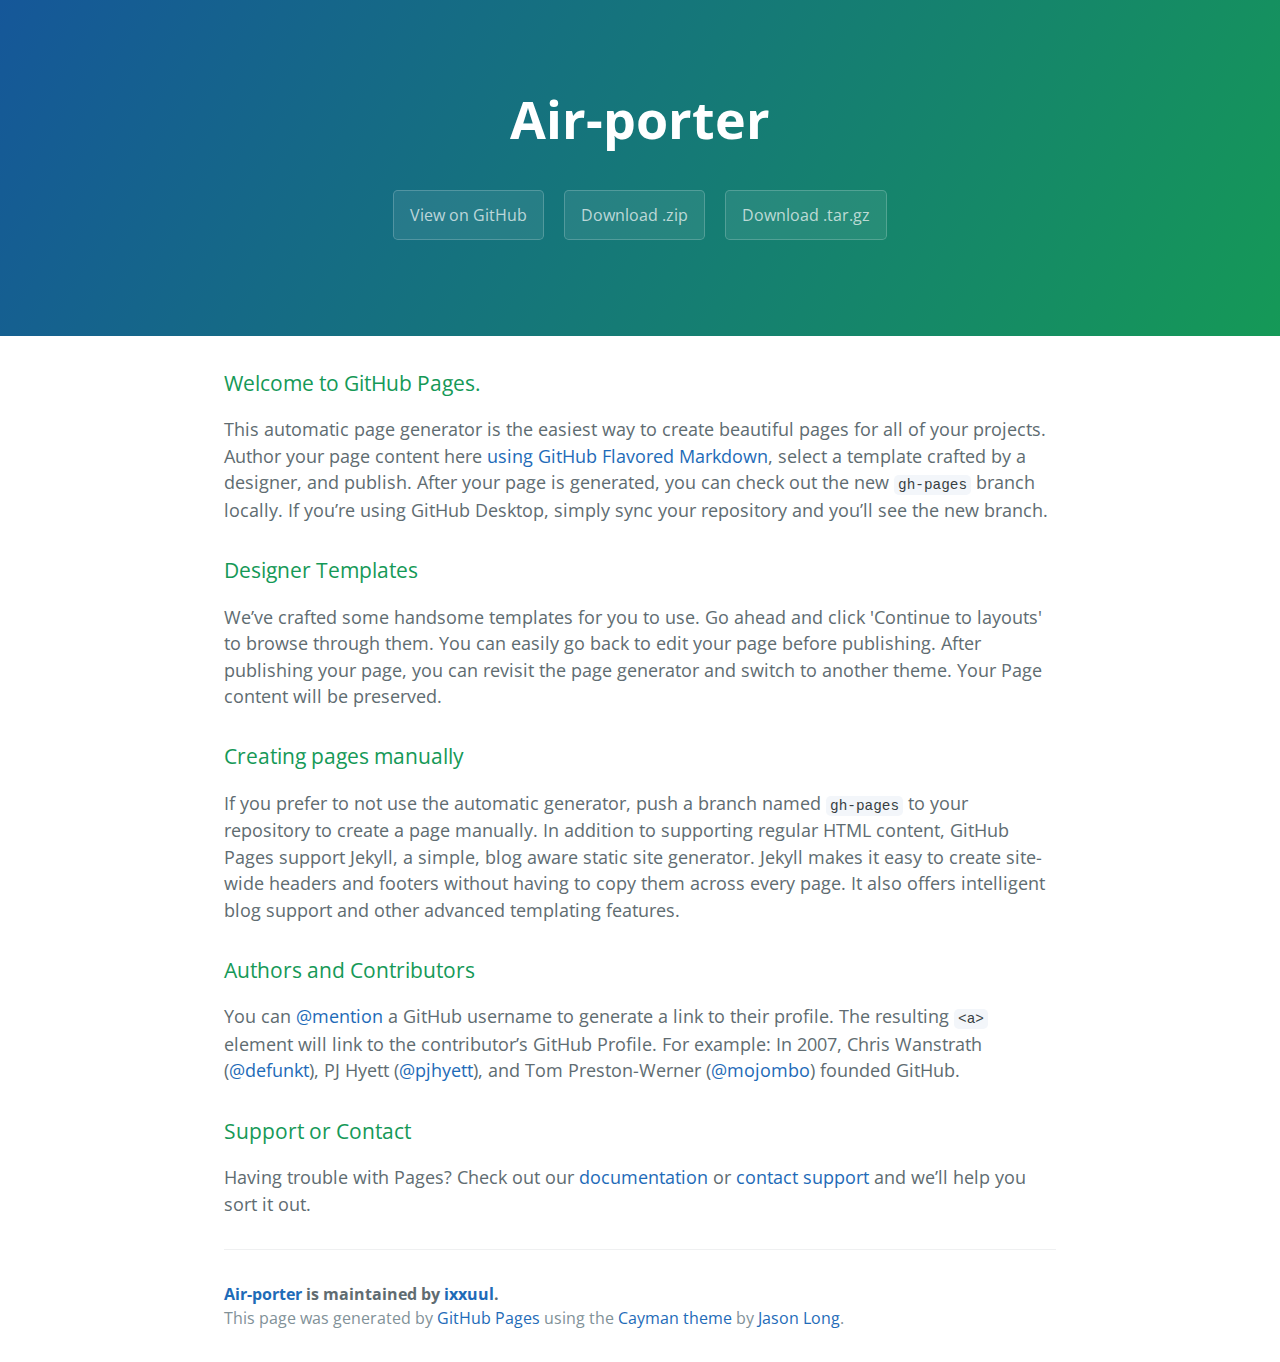
<file: index.html>
<!DOCTYPE html>
<html lang="en-us">
  <head>
    <meta charset="UTF-8">
    <title>Air-porter by ixxuul</title>
    <meta name="viewport" content="width=device-width, initial-scale=1">
    <link rel="stylesheet" type="text/css" href="stylesheets/normalize.css" media="screen">
    <link href='https://fonts.googleapis.com/css?family=Open+Sans:400,700' rel='stylesheet' type='text/css'>
    <link rel="stylesheet" type="text/css" href="stylesheets/stylesheet.css" media="screen">
    <link rel="stylesheet" type="text/css" href="stylesheets/github-light.css" media="screen">
  </head>
  <body>
    <section class="page-header">
      <h1 class="project-name">Air-porter</h1>
      <h2 class="project-tagline"></h2>
      <a href="https://github.com/ixxuul/Air-porter" class="btn">View on GitHub</a>
      <a href="https://github.com/ixxuul/Air-porter/zipball/master" class="btn">Download .zip</a>
      <a href="https://github.com/ixxuul/Air-porter/tarball/master" class="btn">Download .tar.gz</a>
    </section>

    <section class="main-content">
      <h3>
<a id="welcome-to-github-pages" class="anchor" href="#welcome-to-github-pages" aria-hidden="true"><span aria-hidden="true" class="octicon octicon-link"></span></a>Welcome to GitHub Pages.</h3>

<p>This automatic page generator is the easiest way to create beautiful pages for all of your projects. Author your page content here <a href="https://guides.github.com/features/mastering-markdown/">using GitHub Flavored Markdown</a>, select a template crafted by a designer, and publish. After your page is generated, you can check out the new <code>gh-pages</code> branch locally. If you’re using GitHub Desktop, simply sync your repository and you’ll see the new branch.</p>

<h3>
<a id="designer-templates" class="anchor" href="#designer-templates" aria-hidden="true"><span aria-hidden="true" class="octicon octicon-link"></span></a>Designer Templates</h3>

<p>We’ve crafted some handsome templates for you to use. Go ahead and click 'Continue to layouts' to browse through them. You can easily go back to edit your page before publishing. After publishing your page, you can revisit the page generator and switch to another theme. Your Page content will be preserved.</p>

<h3>
<a id="creating-pages-manually" class="anchor" href="#creating-pages-manually" aria-hidden="true"><span aria-hidden="true" class="octicon octicon-link"></span></a>Creating pages manually</h3>

<p>If you prefer to not use the automatic generator, push a branch named <code>gh-pages</code> to your repository to create a page manually. In addition to supporting regular HTML content, GitHub Pages support Jekyll, a simple, blog aware static site generator. Jekyll makes it easy to create site-wide headers and footers without having to copy them across every page. It also offers intelligent blog support and other advanced templating features.</p>

<h3>
<a id="authors-and-contributors" class="anchor" href="#authors-and-contributors" aria-hidden="true"><span aria-hidden="true" class="octicon octicon-link"></span></a>Authors and Contributors</h3>

<p>You can <a href="https://help.github.com/articles/basic-writing-and-formatting-syntax/#mentioning-users-and-teams" class="user-mention">@mention</a> a GitHub username to generate a link to their profile. The resulting <code>&lt;a&gt;</code> element will link to the contributor’s GitHub Profile. For example: In 2007, Chris Wanstrath (<a href="https://github.com/defunkt" class="user-mention">@defunkt</a>), PJ Hyett (<a href="https://github.com/pjhyett" class="user-mention">@pjhyett</a>), and Tom Preston-Werner (<a href="https://github.com/mojombo" class="user-mention">@mojombo</a>) founded GitHub.</p>

<h3>
<a id="support-or-contact" class="anchor" href="#support-or-contact" aria-hidden="true"><span aria-hidden="true" class="octicon octicon-link"></span></a>Support or Contact</h3>

<p>Having trouble with Pages? Check out our <a href="https://help.github.com/pages">documentation</a> or <a href="https://github.com/contact">contact support</a> and we’ll help you sort it out.</p>

      <footer class="site-footer">
        <span class="site-footer-owner"><a href="https://github.com/ixxuul/Air-porter">Air-porter</a> is maintained by <a href="https://github.com/ixxuul">ixxuul</a>.</span>

        <span class="site-footer-credits">This page was generated by <a href="https://pages.github.com">GitHub Pages</a> using the <a href="https://github.com/jasonlong/cayman-theme">Cayman theme</a> by <a href="https://twitter.com/jasonlong">Jason Long</a>.</span>
      </footer>

    </section>

  
  </body>
</html>
</file>
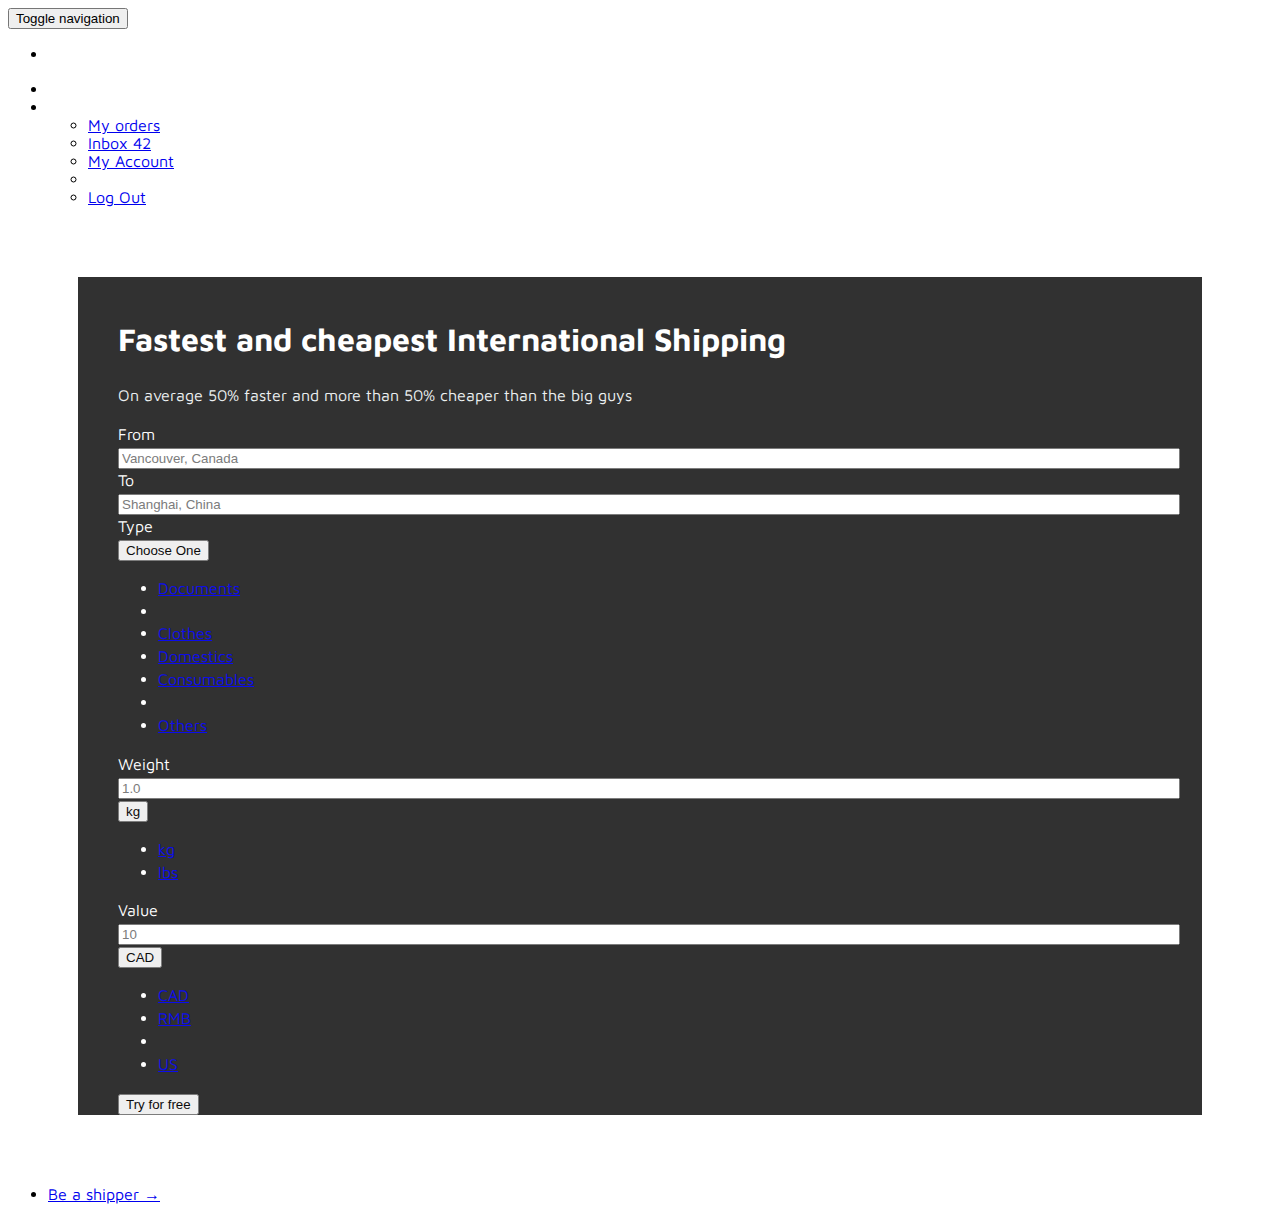
<file: Airporter.html>
<!DOCTYPE html>
<html>
<head>
	<title>Grid System</title>
<link href='https://fonts.googleapis.com/css?family=Maven+Pro' rel='stylesheet' type='text/css'>
	<link rel="stylesheet" href="https://maxcdn.bootstrapcdn.com/bootstrap/3.3.6/css/bootstrap.min.css" integrity="sha384-1q8mTJOASx8j1Au+a5WDVnPi2lkFfwwEAa8hDDdjZlpLegxhjVME1fgjWPGmkzs7" crossorigin="anonymous">
	<link rel="stylesheet" type="text/css" href="Airporter.css">
</head>
<body>

<nav class="navbar  navbar-static-top">
  <div class="container-fluid">
    <!-- Brand and toggle get grouped for better mobile display -->
    <div class="navbar-header">
      <button type="button" class="navbar-toggle collapsed" data-toggle="collapse" data-target="#bs-example-navbar-collapse-1" aria-expanded="false">
        <span class="sr-only">Toggle navigation</span>
        <span class="icon-bar"></span>
        <span class="icon-bar"></span>
        <span class="icon-bar"></span>
      </button>
      <a class="navbar-brand" href="#">Air-Porter</a>
    </div>

    <!-- Collect the nav links, forms, and other content for toggling -->
    <div class="collapse navbar-collapse" id="bs-example-navbar-collapse-1">
      <ul class="nav navbar-nav">
<!--         <li class="active"><a href="#">About <span class="sr-only">(current)</span></a></li> -->
        <li><a href="#">How it works</a></li>
        <!-- <li><a href="#">Contact</a></li> -->
      </ul>

      <ul class="nav navbar-nav navbar-right">
        <li><a href="#">Sign-up</a></li>
        <li class="dropdown">
          <a href="#" class="dropdown-toggle" data-toggle="dropdown" role="button" aria-haspopup="true" aria-expanded="false">Login <span class="caret"></span></a>
          <ul class="dropdown-menu">
            <li><a href="#">My orders</a></li>
            <li>
<a href="#">Inbox <span class="badge">42</span></a>
   
			</li>       
			<li><a href="#">My Account</a></li>
            <li role="separator" class="divider"></li>
            <li><a href="#">Log Out</a></li>
          </ul>
        </li>
      </ul>

<!--       <form class="navbar-form navbar-right" role="search">
        <div class="form-group">
          <input type="text" class="form-control" >
        </div>
        <button type="submit" class="btn btn-default">Search</button>
      </form> -->
      
    </div><!-- /.navbar-collapse -->
  </div><!-- /.container-fluid -->
</nav>


<div class='jumbotron'>
	<h1>Fastest and cheapest International Shipping</h1>
	<p>On average 50% faster and more than 50% cheaper than the big guys</p>

<div class='form-group'>
	<!-- first row -->
	<div class='row'>
	<div class='from col-sm-4 col-xs-12'>
	<label>From</label>
	<input type="text" class="form-control" placeholder="Vancouver, Canada">
	</div>
	<div class='to col-sm-4 col-xs-12'>
	<label>To</label>
	<input type="text" class="form-control" placeholder="Shanghai, China">
	</div>

	<div class='type col-sm-4 col-xs-12'>
	<label>Type</label>
	<div class='dd'>
  <button class="btn btn-default dropdown-toggle" type="button" id="dropdownMenu1" data-toggle="dropdown" aria-haspopup="true" aria-expanded="true">
    Choose One
    <span class="caret"></span>
  </button>
  <ul class="dropdown-menu" aria-labelledby="dropdownMenu3">
    <li><a href="#">Documents</a></li>
    <li role="separator" class="divider"></li>
    <li><a href="#">Clothes</a></li>
    <li><a href="#">Domestics</a></li>
    <li><a href="#">Consumables</a></li>
    <li role="separator" class="divider"></li>
    <li><a href="#">Others</a></li>
  </ul>
  </div>
  </div>

<!-- second row -->
	<div class='weight col-sm-4 col-xs-12'>
  	<label >Weight</label>
	<div class="input-group">
      <input type="text" class="form-control" aria-label="..." placeholder='1.0'>
      <div class="input-group-btn">
        <button type="button" class="btn btn-default dropdown-toggle" data-toggle="dropdown" aria-haspopup="true" aria-expanded="false">kg <span class="caret"></span></button>
        <ul class="dropdown-menu dropdown-menu-right">
          <li><a href="#">kg</a></li>
          <li><a href="#">lbs</a></li>
<!--           <li role="separator" class="divider"></li>
          <li><a href="#">unknown</a></li> -->
        </ul>
      </div><!-- /btn-group -->
    </div><!-- /input-group -->
    	</div>

	<div class='value col-sm-4 col-xs-12'>
	<label >Value</label>
	<div class="input-group">
      <input type="text" class="form-control" aria-label="..." placeholder='10'>
      <div class="input-group-btn">
        <button type="button" class="btn btn-default dropdown-toggle" data-toggle="dropdown" aria-haspopup="true" aria-expanded="false">CAD <span class="caret"></span></button>
        <ul class="dropdown-menu dropdown-menu-right">
          <li><a href="#">CAD</a></li>
          <li><a href="#">RMB</a></li>
          <li role="separator" class="divider"></li>
          <li><a href="#">US</a></li>
        </ul>
      </div><!-- /btn-group -->
    </div><!-- /input-group -->	</div>

</div>
</div>

	<button class='btn btn-success L'>Try for free</button>

</div>

<nav>
  <ul class="pager">
<!--     <li class="previous disabled"><a href="#"><span aria-hidden="true">&larr;</span> Sending</a></li> -->
    <li class="next"><a href="#">Be a shipper <span aria-hidden="true">&rarr;</span></a></li>
  </ul>
</nav>

<script src="https://code.jquery.com/jquery-2.1.4.js"></script>
<script src="https://maxcdn.bootstrapcdn.com/bootstrap/3.3.5/js/bootstrap.min.js"></script>
</body>
</html>
</file>
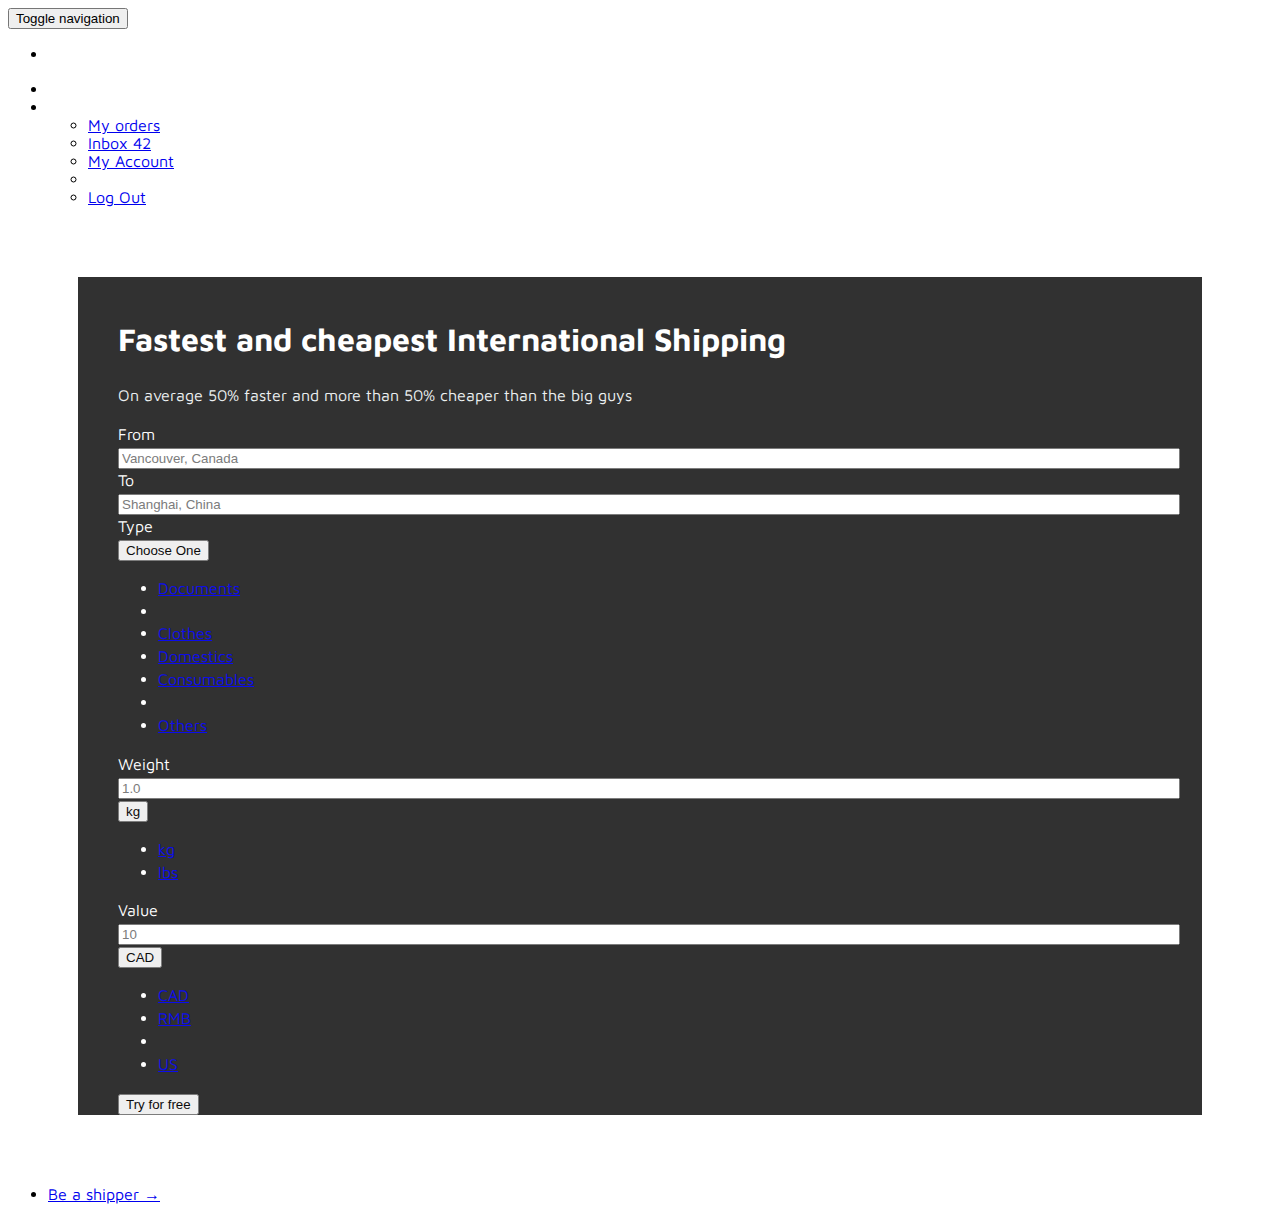
<file: Daiwoo.html>
<!DOCTYPE html>
<html>
<head>
	<title>Grid System</title>
<link href='https://fonts.googleapis.com/css?family=Maven+Pro' rel='stylesheet' type='text/css'>
	<link rel="stylesheet" href="https://maxcdn.bootstrapcdn.com/bootstrap/3.3.6/css/bootstrap.min.css" integrity="sha384-1q8mTJOASx8j1Au+a5WDVnPi2lkFfwwEAa8hDDdjZlpLegxhjVME1fgjWPGmkzs7" crossorigin="anonymous">
	<link rel="stylesheet" type="text/css" href="Daiwoo.css">
</head>
<body>

<nav class="navbar  navbar-static-top">
  <div class="container-fluid">
    <!-- Brand and toggle get grouped for better mobile display -->
    <div class="navbar-header">
      <button type="button" class="navbar-toggle collapsed" data-toggle="collapse" data-target="#bs-example-navbar-collapse-1" aria-expanded="false">
        <span class="sr-only">Toggle navigation</span>
        <span class="icon-bar"></span>
        <span class="icon-bar"></span>
        <span class="icon-bar"></span>
      </button>
      <a class="navbar-brand" href="#">Daiwoo</a>
    </div>

    <!-- Collect the nav links, forms, and other content for toggling -->
    <div class="collapse navbar-collapse" id="bs-example-navbar-collapse-1">
      <ul class="nav navbar-nav">
<!--         <li class="active"><a href="#">About <span class="sr-only">(current)</span></a></li> -->
        <li><a href="#">How it works</a></li>
        <!-- <li><a href="#">Contact</a></li> -->
      </ul>

      <ul class="nav navbar-nav navbar-right">
        <li><a href="#">Sign-up</a></li>
        <li class="dropdown">
          <a href="#" class="dropdown-toggle" data-toggle="dropdown" role="button" aria-haspopup="true" aria-expanded="false">Login <span class="caret"></span></a>
          <ul class="dropdown-menu">
            <li><a href="#">My orders</a></li>
            <li>
<a href="#">Inbox <span class="badge">42</span></a>
   
			</li>       
			<li><a href="#">My Account</a></li>
            <li role="separator" class="divider"></li>
            <li><a href="#">Log Out</a></li>
          </ul>
        </li>
      </ul>

<!--       <form class="navbar-form navbar-right" role="search">
        <div class="form-group">
          <input type="text" class="form-control" >
        </div>
        <button type="submit" class="btn btn-default">Search</button>
      </form> -->
      
    </div><!-- /.navbar-collapse -->
  </div><!-- /.container-fluid -->
</nav>


<div class='jumbotron'>
	<h1>Fastest and cheapest International Shipping</h1>
	<p>On average 50% faster and more than 50% cheaper than the big guys</p>

<div class='form-group'>
	<!-- first row -->
	<div class='row'>
	<div class='from col-sm-4 col-xs-12'>
	<label>From</label>
	<input type="text" class="form-control" placeholder="Vancouver, Canada">
	</div>
	<div class='to col-sm-4 col-xs-12'>
	<label>To</label>
	<input type="text" class="form-control" placeholder="Shanghai, China">
	</div>

	<div class='type col-sm-4 col-xs-12'>
	<label>Type</label>
	<div class='dd'>
  <button class="btn btn-default dropdown-toggle" type="button" id="dropdownMenu1" data-toggle="dropdown" aria-haspopup="true" aria-expanded="true">
    Choose One
    <span class="caret"></span>
  </button>
  <ul class="dropdown-menu" aria-labelledby="dropdownMenu3">
    <li><a href="#">Documents</a></li>
    <li role="separator" class="divider"></li>
    <li><a href="#">Clothes</a></li>
    <li><a href="#">Domestics</a></li>
    <li><a href="#">Consumables</a></li>
    <li role="separator" class="divider"></li>
    <li><a href="#">Others</a></li>
  </ul>
  </div>
  </div>

<!-- second row -->
	<div class='weight col-sm-4 col-xs-12'>
  	<label >Weight</label>
	<div class="input-group">
      <input type="text" class="form-control" aria-label="..." placeholder='1.0'>
      <div class="input-group-btn">
        <button type="button" class="btn btn-default dropdown-toggle" data-toggle="dropdown" aria-haspopup="true" aria-expanded="false">kg <span class="caret"></span></button>
        <ul class="dropdown-menu dropdown-menu-right">
          <li><a href="#">kg</a></li>
          <li><a href="#">lbs</a></li>
<!--           <li role="separator" class="divider"></li>
          <li><a href="#">unknown</a></li> -->
        </ul>
      </div><!-- /btn-group -->
    </div><!-- /input-group -->
    	</div>

	<div class='value col-sm-4 col-xs-12'>
	<label >Value</label>
	<div class="input-group">
      <input type="text" class="form-control" aria-label="..." placeholder='10'>
      <div class="input-group-btn">
        <button type="button" class="btn btn-default dropdown-toggle" data-toggle="dropdown" aria-haspopup="true" aria-expanded="false">CAD <span class="caret"></span></button>
        <ul class="dropdown-menu dropdown-menu-right">
          <li><a href="#">CAD</a></li>
          <li><a href="#">RMB</a></li>
          <li role="separator" class="divider"></li>
          <li><a href="#">US</a></li>
        </ul>
      </div><!-- /btn-group -->
    </div><!-- /input-group -->	</div>

</div>
</div>

	<button class='btn btn-success L'>Try for free</button>

</div>

<nav>
  <ul class="pager">
<!--     <li class="previous disabled"><a href="#"><span aria-hidden="true">&larr;</span> Sending</a></li> -->
    <li class="next"><a href="#">Be a shipper <span aria-hidden="true">&rarr;</span></a></li>
  </ul>
</nav>

<script src="https://code.jquery.com/jquery-2.1.4.js"></script>
<script src="https://maxcdn.bootstrapcdn.com/bootstrap/3.3.5/js/bootstrap.min.js"></script>
</body>
</html>
</file>
<file: stylesheets/stylesheet.css>
* {
  box-sizing: border-box; }

body {
  padding: 0;
  margin: 0;
  font-family: "Open Sans", "Helvetica Neue", Helvetica, Arial, sans-serif;
  font-size: 16px;
  line-height: 1.5;
  color: #606c71; }

a {
  color: #1e6bb8;
  text-decoration: none; }
  a:hover {
    text-decoration: underline; }

.btn {
  display: inline-block;
  margin-bottom: 1rem;
  color: rgba(255, 255, 255, 0.7);
  background-color: rgba(255, 255, 255, 0.08);
  border-color: rgba(255, 255, 255, 0.2);
  border-style: solid;
  border-width: 1px;
  border-radius: 0.3rem;
  transition: color 0.2s, background-color 0.2s, border-color 0.2s; }
  .btn + .btn {
    margin-left: 1rem; }

.btn:hover {
  color: rgba(255, 255, 255, 0.8);
  text-decoration: none;
  background-color: rgba(255, 255, 255, 0.2);
  border-color: rgba(255, 255, 255, 0.3); }

@media screen and (min-width: 64em) {
  .btn {
    padding: 0.75rem 1rem; } }

@media screen and (min-width: 42em) and (max-width: 64em) {
  .btn {
    padding: 0.6rem 0.9rem;
    font-size: 0.9rem; } }

@media screen and (max-width: 42em) {
  .btn {
    display: block;
    width: 100%;
    padding: 0.75rem;
    font-size: 0.9rem; }
    .btn + .btn {
      margin-top: 1rem;
      margin-left: 0; } }

.page-header {
  color: #fff;
  text-align: center;
  background-color: #159957;
  background-image: linear-gradient(120deg, #155799, #159957); }

@media screen and (min-width: 64em) {
  .page-header {
    padding: 5rem 6rem; } }

@media screen and (min-width: 42em) and (max-width: 64em) {
  .page-header {
    padding: 3rem 4rem; } }

@media screen and (max-width: 42em) {
  .page-header {
    padding: 2rem 1rem; } }

.project-name {
  margin-top: 0;
  margin-bottom: 0.1rem; }

@media screen and (min-width: 64em) {
  .project-name {
    font-size: 3.25rem; } }

@media screen and (min-width: 42em) and (max-width: 64em) {
  .project-name {
    font-size: 2.25rem; } }

@media screen and (max-width: 42em) {
  .project-name {
    font-size: 1.75rem; } }

.project-tagline {
  margin-bottom: 2rem;
  font-weight: normal;
  opacity: 0.7; }

@media screen and (min-width: 64em) {
  .project-tagline {
    font-size: 1.25rem; } }

@media screen and (min-width: 42em) and (max-width: 64em) {
  .project-tagline {
    font-size: 1.15rem; } }

@media screen and (max-width: 42em) {
  .project-tagline {
    font-size: 1rem; } }

.main-content :first-child {
  margin-top: 0; }
.main-content img {
  max-width: 100%; }
.main-content h1, .main-content h2, .main-content h3, .main-content h4, .main-content h5, .main-content h6 {
  margin-top: 2rem;
  margin-bottom: 1rem;
  font-weight: normal;
  color: #159957; }
.main-content p {
  margin-bottom: 1em; }
.main-content code {
  padding: 2px 4px;
  font-family: Consolas, "Liberation Mono", Menlo, Courier, monospace;
  font-size: 0.9rem;
  color: #383e41;
  background-color: #f3f6fa;
  border-radius: 0.3rem; }
.main-content pre {
  padding: 0.8rem;
  margin-top: 0;
  margin-bottom: 1rem;
  font: 1rem Consolas, "Liberation Mono", Menlo, Courier, monospace;
  color: #567482;
  word-wrap: normal;
  background-color: #f3f6fa;
  border: solid 1px #dce6f0;
  border-radius: 0.3rem; }
  .main-content pre > code {
    padding: 0;
    margin: 0;
    font-size: 0.9rem;
    color: #567482;
    word-break: normal;
    white-space: pre;
    background: transparent;
    border: 0; }
.main-content .highlight {
  margin-bottom: 1rem; }
  .main-content .highlight pre {
    margin-bottom: 0;
    word-break: normal; }
.main-content .highlight pre, .main-content pre {
  padding: 0.8rem;
  overflow: auto;
  font-size: 0.9rem;
  line-height: 1.45;
  border-radius: 0.3rem; }
.main-content pre code, .main-content pre tt {
  display: inline;
  max-width: initial;
  padding: 0;
  margin: 0;
  overflow: initial;
  line-height: inherit;
  word-wrap: normal;
  background-color: transparent;
  border: 0; }
  .main-content pre code:before, .main-content pre code:after, .main-content pre tt:before, .main-content pre tt:after {
    content: normal; }
.main-content ul, .main-content ol {
  margin-top: 0; }
.main-content blockquote {
  padding: 0 1rem;
  margin-left: 0;
  color: #819198;
  border-left: 0.3rem solid #dce6f0; }
  .main-content blockquote > :first-child {
    margin-top: 0; }
  .main-content blockquote > :last-child {
    margin-bottom: 0; }
.main-content table {
  display: block;
  width: 100%;
  overflow: auto;
  word-break: normal;
  word-break: keep-all; }
  .main-content table th {
    font-weight: bold; }
  .main-content table th, .main-content table td {
    padding: 0.5rem 1rem;
    border: 1px solid #e9ebec; }
.main-content dl {
  padding: 0; }
  .main-content dl dt {
    padding: 0;
    margin-top: 1rem;
    font-size: 1rem;
    font-weight: bold; }
  .main-content dl dd {
    padding: 0;
    margin-bottom: 1rem; }
.main-content hr {
  height: 2px;
  padding: 0;
  margin: 1rem 0;
  background-color: #eff0f1;
  border: 0; }

@media screen and (min-width: 64em) {
  .main-content {
    max-width: 64rem;
    padding: 2rem 6rem;
    margin: 0 auto;
    font-size: 1.1rem; } }

@media screen and (min-width: 42em) and (max-width: 64em) {
  .main-content {
    padding: 2rem 4rem;
    font-size: 1.1rem; } }

@media screen and (max-width: 42em) {
  .main-content {
    padding: 2rem 1rem;
    font-size: 1rem; } }

.site-footer {
  padding-top: 2rem;
  margin-top: 2rem;
  border-top: solid 1px #eff0f1; }

.site-footer-owner {
  display: block;
  font-weight: bold; }

.site-footer-credits {
  color: #819198; }

@media screen and (min-width: 64em) {
  .site-footer {
    font-size: 1rem; } }

@media screen and (min-width: 42em) and (max-width: 64em) {
  .site-footer {
    font-size: 1rem; } }

@media screen and (max-width: 42em) {
  .site-footer {
    font-size: 0.9rem; } }
</file>
<file: stylesheets/github-light.css>
/*
The MIT License (MIT)

Copyright (c) 2015 GitHub, Inc.

Permission is hereby granted, free of charge, to any person obtaining a copy
of this software and associated documentation files (the "Software"), to deal
in the Software without restriction, including without limitation the rights
to use, copy, modify, merge, publish, distribute, sublicense, and/or sell
copies of the Software, and to permit persons to whom the Software is
furnished to do so, subject to the following conditions:

The above copyright notice and this permission notice shall be included in all
copies or substantial portions of the Software.

THE SOFTWARE IS PROVIDED "AS IS", WITHOUT WARRANTY OF ANY KIND, EXPRESS OR
IMPLIED, INCLUDING BUT NOT LIMITED TO THE WARRANTIES OF MERCHANTABILITY,
FITNESS FOR A PARTICULAR PURPOSE AND NONINFRINGEMENT. IN NO EVENT SHALL THE
AUTHORS OR COPYRIGHT HOLDERS BE LIABLE FOR ANY CLAIM, DAMAGES OR OTHER
LIABILITY, WHETHER IN AN ACTION OF CONTRACT, TORT OR OTHERWISE, ARISING FROM,
OUT OF OR IN CONNECTION WITH THE SOFTWARE OR THE USE OR OTHER DEALINGS IN THE
SOFTWARE.

*/

.pl-c /* comment */ {
  color: #969896;
}

.pl-c1      /* constant, markup.raw, meta.diff.header, meta.module-reference, meta.property-name, support, support.constant, support.variable, variable.other.constant */,
.pl-s .pl-v /* string variable */ {
  color: #0086b3;
}

.pl-e  /* entity */,
.pl-en /* entity.name */ {
  color: #795da3;
}

.pl-s .pl-s1 /* string source */,
.pl-smi      /* storage.modifier.import, storage.modifier.package, storage.type.java, variable.other, variable.parameter.function */ {
  color: #333;
}

.pl-ent /* entity.name.tag */ {
  color: #63a35c;
}

.pl-k /* keyword, storage, storage.type */ {
  color: #a71d5d;
}

.pl-pds              /* punctuation.definition.string, string.regexp.character-class */,
.pl-s                /* string */,
.pl-s .pl-pse .pl-s1 /* string punctuation.section.embedded source */,
.pl-sr               /* string.regexp */,
.pl-sr .pl-cce       /* string.regexp constant.character.escape */,
.pl-sr .pl-sra       /* string.regexp string.regexp.arbitrary-repitition */,
.pl-sr .pl-sre       /* string.regexp source.ruby.embedded */ {
  color: #183691;
}

.pl-v /* variable */ {
  color: #ed6a43;
}

.pl-id /* invalid.deprecated */ {
  color: #b52a1d;
}

.pl-ii /* invalid.illegal */ {
  background-color: #b52a1d;
  color: #f8f8f8;
}

.pl-sr .pl-cce /* string.regexp constant.character.escape */ {
  color: #63a35c;
  font-weight: bold;
}

.pl-ml /* markup.list */ {
  color: #693a17;
}

.pl-mh        /* markup.heading */,
.pl-mh .pl-en /* markup.heading entity.name */,
.pl-ms        /* meta.separator */ {
  color: #1d3e81;
  font-weight: bold;
}

.pl-mq /* markup.quote */ {
  color: #008080;
}

.pl-mi /* markup.italic */ {
  color: #333;
  font-style: italic;
}

.pl-mb /* markup.bold */ {
  color: #333;
  font-weight: bold;
}

.pl-md /* markup.deleted, meta.diff.header.from-file */ {
  background-color: #ffecec;
  color: #bd2c00;
}

.pl-mi1 /* markup.inserted, meta.diff.header.to-file */ {
  background-color: #eaffea;
  color: #55a532;
}

.pl-mdr /* meta.diff.range */ {
  color: #795da3;
  font-weight: bold;
}

.pl-mo /* meta.output */ {
  color: #1d3e81;
}
</file>
<file: Airporter.css>
html {
    position: relative;
    min-height: 100%;
    -webkit-font-smoothing: antialiased;
}

body{
	font-family: 'Maven Pro', sans-serif;
	background-image:url(https://images.unsplash.com/photo-1422393462206-207b0fbd8d6b?ixlib=rb-0.3.5&q=80&fm=jpg&crop=entropy&s=b09f84e8e8fd58ee91faf817b9f903d7);
	background-size: cover;
	background-position: center;

}

.navbar-nav{
	border-bottom: 1px solid white;
}

.navbar-brand {
    color: #ffffff;
    font-family: 'Copperplate Gothic Light', fantasy;
    font-weight: bold;
}

.navbar-brand:hover{
    color: #ecf0f1;
}


 .navbar-nav>li>a {
    color: #ffffff;
    background:none;
    font-weight: 800;
}

 .navbar-nav>li>a:hover{
 	background: #ecf0f1;
 	color: #000000;
}

.jumbotron{
	font-family: 'Maven Pro', sans-serif;
	line-height: 1.43;
	color: #ffffff;
	padding-left: 40px;
	padding-right:30px;
	padding-top: 40px;
	background: rgba(0,0,0,0.85);
	margin: 70px;
	position:center;
	opacity: 0.95;
	//background: transparent;
}

.jumbotron p{
	 color: #ecf0f1;
	 font-size：2rem；
	 font-weight: 200;

}

.jumbotron h1{
	margin-top: 0px;
}

label{
	width:55px;
	color: #ffffff;
    // text-shadow: 0px 4px 3px rgba(0,0,0,0.4),
    //              0px 8px 13px rgba(0,0,0,0.1),
    //              0px 18px 23px rgba(0,0,0,0.1);
}

input{
	min-width: 200px;
	width:100%;
}
</file>
<file: Daiwoo.css>
html {
    position: relative;
    min-height: 100%;
    -webkit-font-smoothing: antialiased;
}

body{
	font-family: 'Maven Pro', sans-serif;
	background-image:url(https://images.unsplash.com/photo-1422393462206-207b0fbd8d6b?ixlib=rb-0.3.5&q=80&fm=jpg&crop=entropy&s=b09f84e8e8fd58ee91faf817b9f903d7);
	background-size: cover;
	background-position: center;

}

.navbar-nav{
	border-bottom: 1px solid white;
}

.navbar-brand {
    color: #ffffff;
    font-family: 'Copperplate Gothic Light', fantasy;
    font-weight: bold;
}

.navbar-brand:hover{
    color: #ecf0f1;
}


 .navbar-nav>li>a {
    color: #ffffff;
    background:none;
    font-weight: 800;
}

 .navbar-nav>li>a:hover{
 	background: #ecf0f1;
 	color: #000000;
}

.jumbotron{
	font-family: 'Maven Pro', sans-serif;
	line-height: 1.43;
	color: #ffffff;
	padding-left: 40px;
	padding-right:30px;
	padding-top: 40px;
	background: rgba(0,0,0,0.85);
	margin: 70px;
	position:center;
	opacity: 0.95;
	//background: transparent;
}

.jumbotron p{
	 color: #ecf0f1;
	 font-size：2rem；
	 font-weight: 200;

}

.jumbotron h1{
	margin-top: 0px;
}

label{
	width:55px;
	color: #ffffff;
    // text-shadow: 0px 4px 3px rgba(0,0,0,0.4),
    //              0px 8px 13px rgba(0,0,0,0.1),
    //              0px 18px 23px rgba(0,0,0,0.1);
}

input{
	min-width: 200px;
	width:100%;
}
</file>
